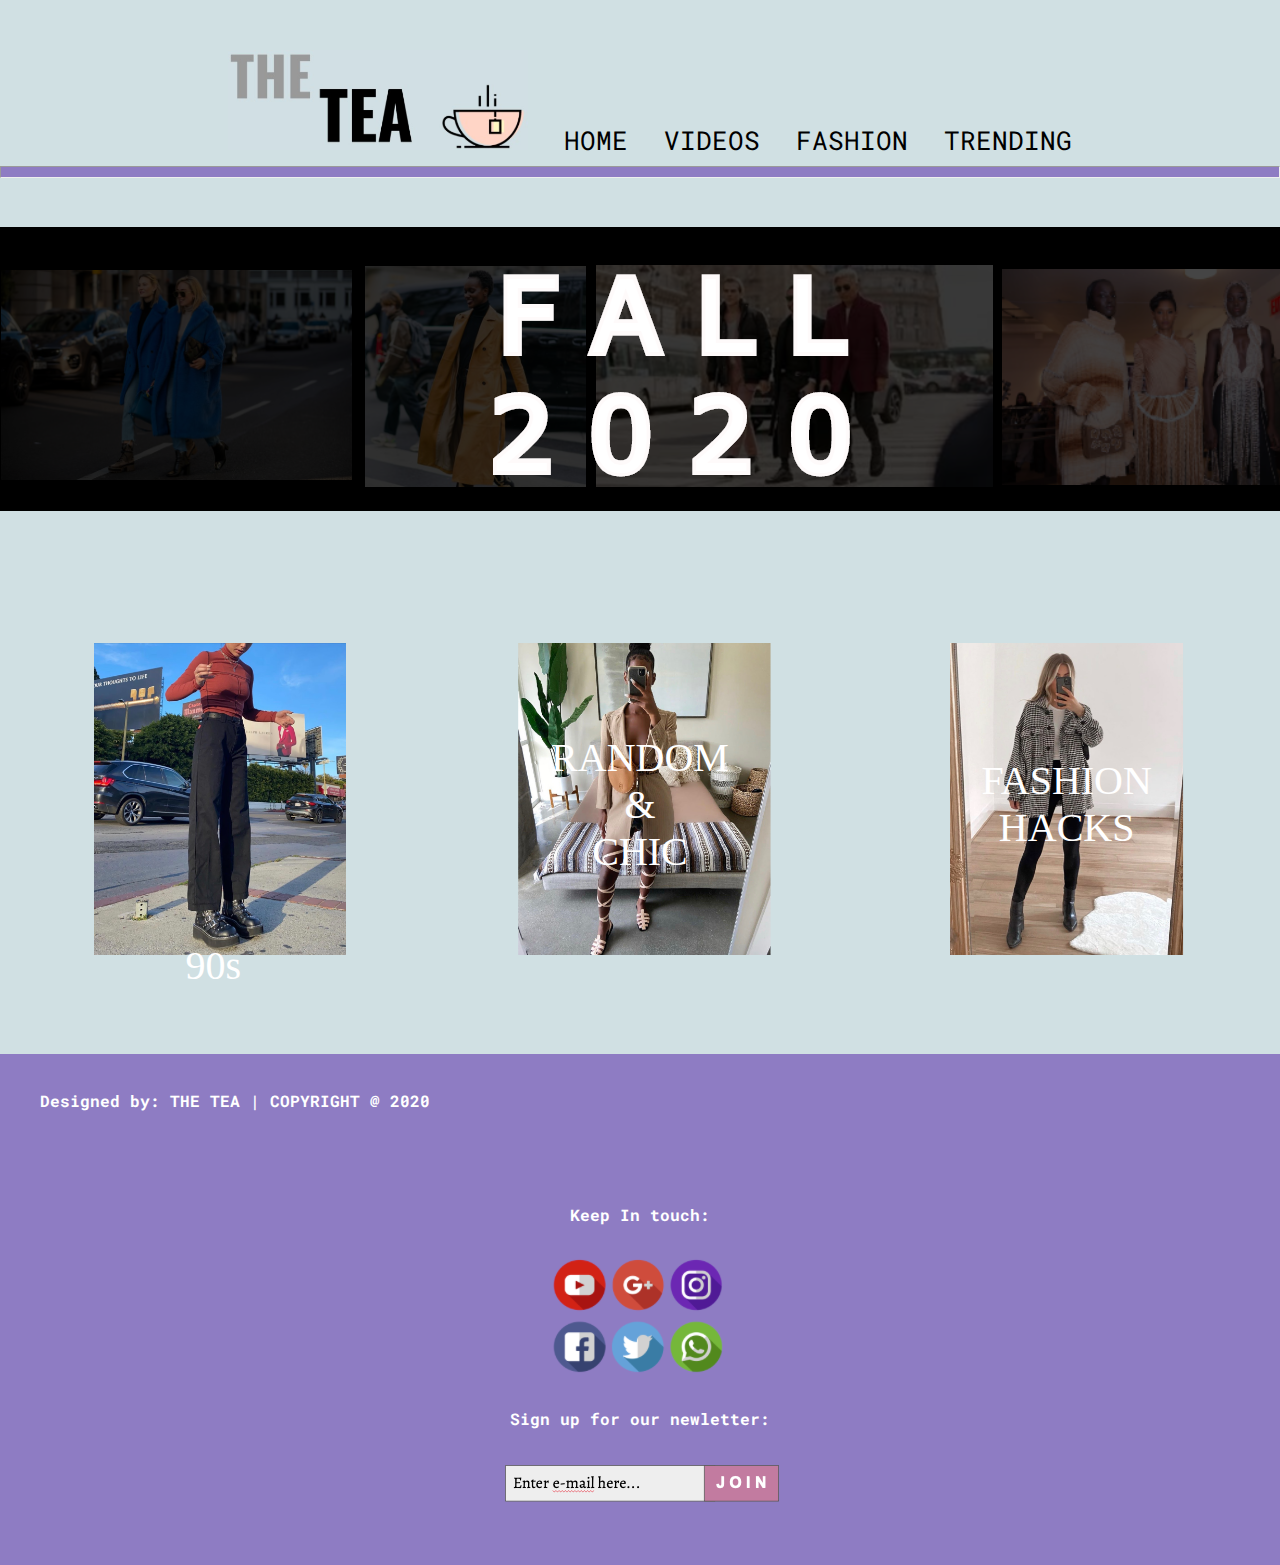
<file: fashion.html>
<!DOCTYPE html>
<html>
<head>
    <link href="style.css" rel="stylesheet" type="text/css" />
	<link href="stylefashion.css" rel="stylesheet" type="text/css" />
  <link href="stylevid.css" rel="stylesheet" type="text/css" />
  <link href="styletrend.css" rel="stylesheet" type="text/css" />
    <link href='https://fonts.googleapis.com/css?family=Roboto Mono' rel='stylesheet'>
	<title>THE TEA</title>
</head>
<body id="fmain">
    <header>
      <nav>
        <ul>
            <li class="logo"><a href="index.html"></a></li>
            <li><a href="index.html">Home</a></li>
            <li><a href="videos.html">Videos</a></li>
            <li><a href="fashion.html">Fashion</a></li>
            <li><a href="trending.html">Trending</a></li>
        </ul>
      </nav>
    </header>
    <section id="mainf">
      <br>
      <hr id="topFLine">
  
    <img id="fashionbanner" src ="Fall 2020 Fashion Banner.png" style="width:100%"/>
	
	
	
	
	
<div class="row">
	<div class= "column">
		<div class="container">
			<a href="https://instagram.com/emmachamberlain?igshid=1iav1efioqxyp" target="_blank"><img src="Emma Chamberlin 90s .png" alt="90s" style="width:100%;" > </a>
			<div class="centered"> 90s </div>
		</div>
	</div>
		
	<div class= "column">
		<div class="container">
			<a href="https://instagram.com/randomandchic?igshid=14ggutu74brxg" target="_blank"><img src="Random Chic.png" alt="RANDOM & CHIC" style="width:100%;" > </a>
			<div class="centered2"> RANDOM <br> & <br> CHIC </a> </div> 
		</div>
	</div>
	
		<div class= "column">
		<div class="container">
			<a href="https://instagram.com/fashioninflux?igshid=1st0q31nsntip" target="_blank"><img src="Fashion Hacks.png" alt="FASHION HACKS" style="width:100%;" > </a>
			<div class="centered3"> FASHION <br> HACKS </a> </div> 
		</div>
	</div>
	
	


</body>
</html>

		




  <!--</div>
  <div class="column">
    <img src="Random Chic.png"  style="width:100%">
  </div>
  <div class="column">
    <img src="Fashion Hacks.png"  style="width:100%">
  </div>
</div>
-->
	
	
	<!--
	<div class="styleinspo">
		<div class="pic">
		<img id="90sinspo" src ="Emma Chamberlin 90s .png" />
		<p class="90stext"> 90s </p>
    </div>
   <div class="pic">
		<img id="randomsinspo" src ="Random Chic.png" />
		<p class="randomtext"> RANDOM & CHIC </p>
   </div>
   <div class="pic">
		<img id="hackinspo" src ="Fashion Hacks.png" />
		<p class ="hacktext"> Fashion Hacks </p>
   </div>
</div>
	-->
	</section>
  <footer class="footer1">
    <h3>Designed by: THE TEA | COPYRIGHT @ 2020</h3>
    <br>
    <center>
    <section class="features">
        <figure>
          <div class="left">
          <h3>Keep In touch:</h3>
          <img src="images/socialmediaicons.png" alt="social media links">
        </div>
          <div class="center">
          <h3>Sign up for our newletter:</h3>
          <img src="images/email.png" alt="email link">
          </div>
        </figure>
    </section>
  </center>
</footer>
</body>
</html>
</file>
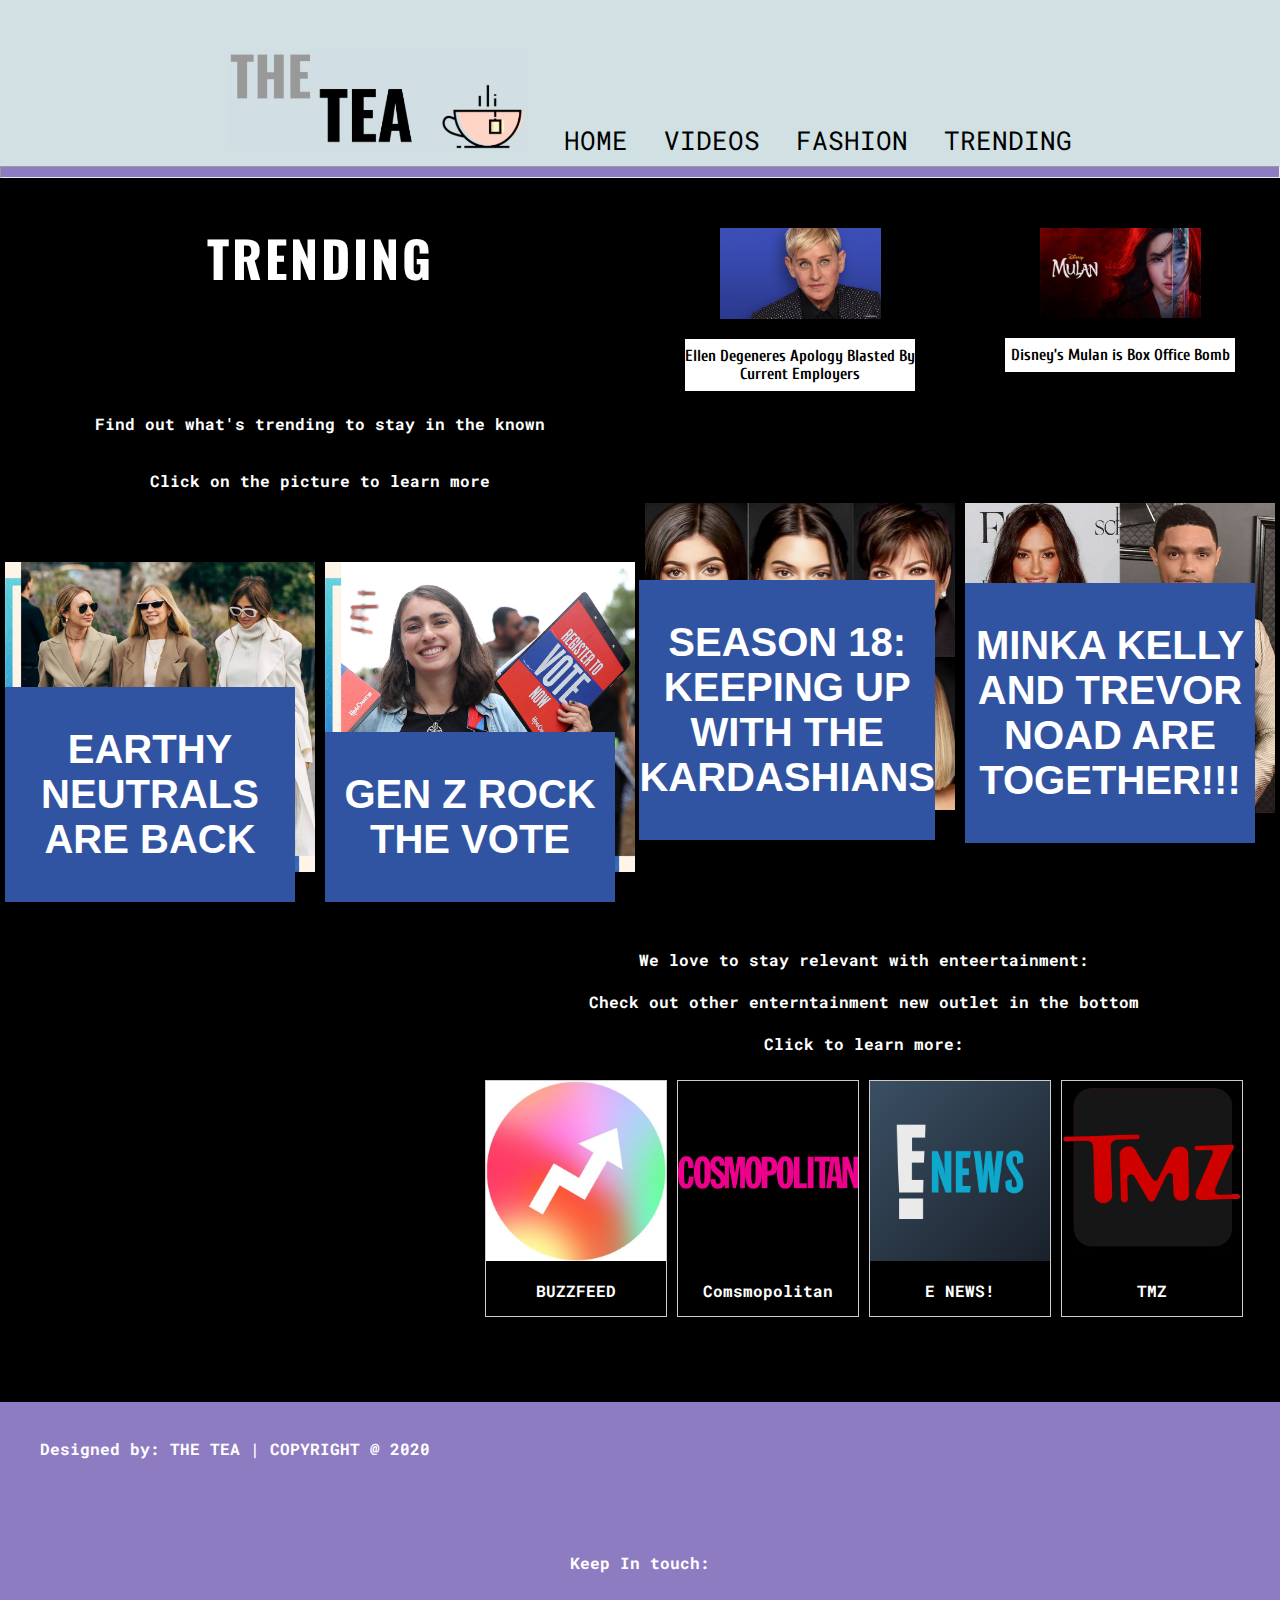
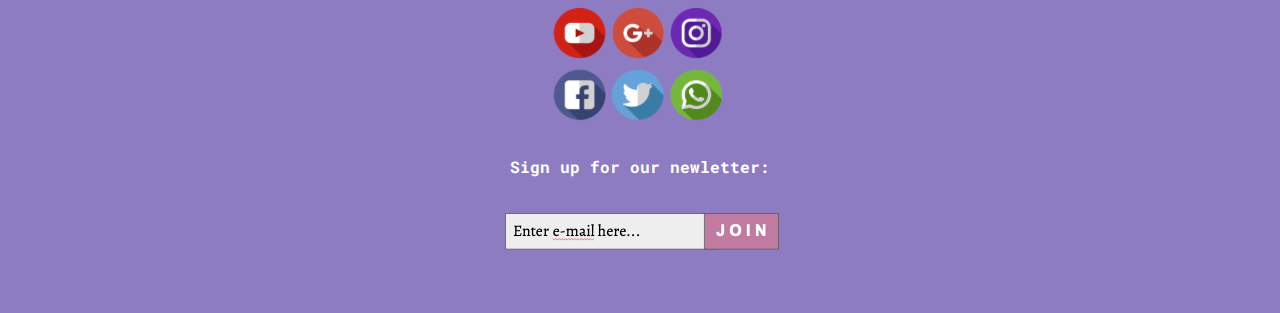
<file: trending.html>
<!DOCTYPE html>
<head>
    <link href="style.css" rel="stylesheet" type="text/css" />
    <link href="styletrend.css" rel="stylesheet" type="text/css" />
    <link href='https://fonts.googleapis.com/css?family=Roboto Mono' rel='stylesheet'>
    <link href='https://fonts.googleapis.com/css?family=Comfortaa' rel='stylesheet'>
    <link rel="stylesheet" type="text/css" href="//fonts.googleapis.com/css?family=Cuprum" />
    <link rel="stylesheet" type="text/css" href="//fonts.googleapis.com/css?family=Oswald" />
	<title>THE TEA</title>
</head>
<body id="trend">
    <header>
      <nav>
        <ul>
            <li class="logo"><a href="index.html"></a></li>
            <li><a href="index.html">Home</a></li>
            <li><a href="videos.html">Videos</a></li>
            <li><a href="fashion.html">Fashion</a></li>
            <li><a href="trending.html">Trending</a></li>
        </ul>
      </nav>
    </header>
    <section class="mainSection">
      <hr id="TrendtopLine">
    
      <div>
     <div id="left">
      <div id="topLeft">
        <h1>TRENDING</h1>
        <br><br><br>
       
        <h2>Find out what's trending to stay in the known</h2>
        <h3>Click on the picture to learn more</h3>
      </div>

        <div class="row">
          <div class="column">
            <div class="container">
              <p><a href="https://www.collegefashion.net/trends/earth-tone-fashion/" target="_blank"><img src="pictures/earthcolors.jpg" alt="Women wearing earthy neutral colors" style="width:100%"></a></p>
              <div class="centered">
              <div class="text-block">
                <p>EARTHY NEUTRALS ARE BACK</p>
              </div>
            </div>
            </div>
          </div>
          <div class="column">
            <div class="container">
              <p><a href="https://www.instyle.com/politics-social-issues/gen-z-gloomers-voting-2020" target="_blank"><img src="pictures/vote.jpg" alt="Women holding a folder to vote" style="width:100%"></a></p>
              <div class="centered">
              <div class="text-block">
                <p>GEN Z ROCK THE VOTE</p>
              </div>
            </div>
            </div>
          </div>
        </div>

    </div> 
    
    <br>

    <div id="right">
      <div class="topRight">
        
        <div class="row">
          <div class="column">
            <figure>
            <p><a href="https://people.com/tv/ellen-degeneres-talk-show-scandal-timeline/" target="_blank"><img src="pictures/ellen.jpg" alt="Ellen Degeneres looking guilty" style="width:70%"></a></p>
            <figcaption>Ellen Degeneres Apology Blasted By Current Employers</figcaption>
            </figure> 
          </div>
          <div class="column">
            <figure>
              <p><a href="https://variety.com/2020/film/news/china-box-office-leap-mulan-1234785010/" target="_blank"><img src="pictures/mulan.jpg" alt="Picture of Mulan poster" style="width:70%"></a></p>
              <figcaption>Disney’s Mulan is Box Office Bomb</figcaption>
              </figure>
        </div>
      </div>
      </div>
     
      
      <br id="br1">
      <br>
      <div id="bottomRight">
        <div class="row">
          <div class="column">
            <div class="container">
              <p><a href="https://www.eonline.com/shows/kardashians" target="_blank"><img src="pictures/kardashians2.jpg" alt="Picture of kardashians" style="width: 100%;"></a></p>
              <div class="centered">
              <div class="text-block">
                <p>SEASON 18: KEEPING UP WITH THE KARDASHIANS</p>
              </div>
            </div>
            </div>
          </div>

          <div class="column">
            <div class="container">
              <p><a href="https://www.elle.com/culture/celebrities/a33861463/who-is-minka-kelly-trevor-noah-girlfriend/#:~:text=Minka%20Kelly%2C%2040%2C%20is%20dating,Noah%2C%2036%2C%20People%20reports." target="_blank"><img src="pictures/couple.jpg" alt="Trevor Noah and Minka Kelly" style="width: 100%;"></a></p>
              <div class="centered">
              <div class="text-block">
                <p>MINKA KELLY AND TREVOR NOAD ARE TOGETHER!!!</p>
              </div>
            </div>
            </div>
          </div>
        </div>
      </div>

    </div>
  </div>
    <br>
    <br>
    <center>
      <div id="words">
      <h4>We love to stay relevant with enteertainment: </h4>
      <h4>Check out other enterntainment new outlet in the bottom</h4>
      <h4>Click to learn more:</h>
      <br>
      <br>
      <div class="gallery">
        <a target="_blank" href="pictures/icons/buzzfeed.jpg">
          <img src="pictures/icons/buzzfeed.jpg" alt="Buzzfeed Icon" width="600" height="400">
        </a>
        <div class="desc">BUZZFEED</div>
      </div>
      
      <div class="gallery">
        <a target="_blank" href="pictures/icons/cosmo.png">
          <img src="pictures/icons/cosmo.png" alt="Forest" width="600" height="400">
        </a>
        <div class="desc">Comsmopolitan</div>
      </div>
      
      <div class="gallery">
        <a target="_blank" href="pictures/icons/enews.png">
          <img src="pictures/icons/enews.png" alt="Northern Lights" width="600" height="400">
        </a>
        <div class="desc">E NEWS!</div>
      </div>
      
      <div class="gallery">
        <a target="_blank" href="pictures/icons/tmz.png">
          <img src="pictures/icons/tmz.png" alt="Mountains" width="600" height="400">
        </a>
        <div class="desc">TMZ</div>
      </div><center>
  </section> 
   
  
  <footer class="footer1">
    <h3>Designed by: THE TEA | COPYRIGHT @ 2020</h3>
    <br>
    <center>
    <section class="features">
        <figure>
          <div class="left">
          <h3>Keep In touch:</h3>
          <img src="images/socialmediaicons.png" alt="social media links">
        </div>
          <div class="center">
          <h3>Sign up for our newletter:</h3>
          <img src="images/email.png" alt="email link">
          </div>
        </figure>
    </section>
  </center>
</footer>
</body>
</html>
</file>
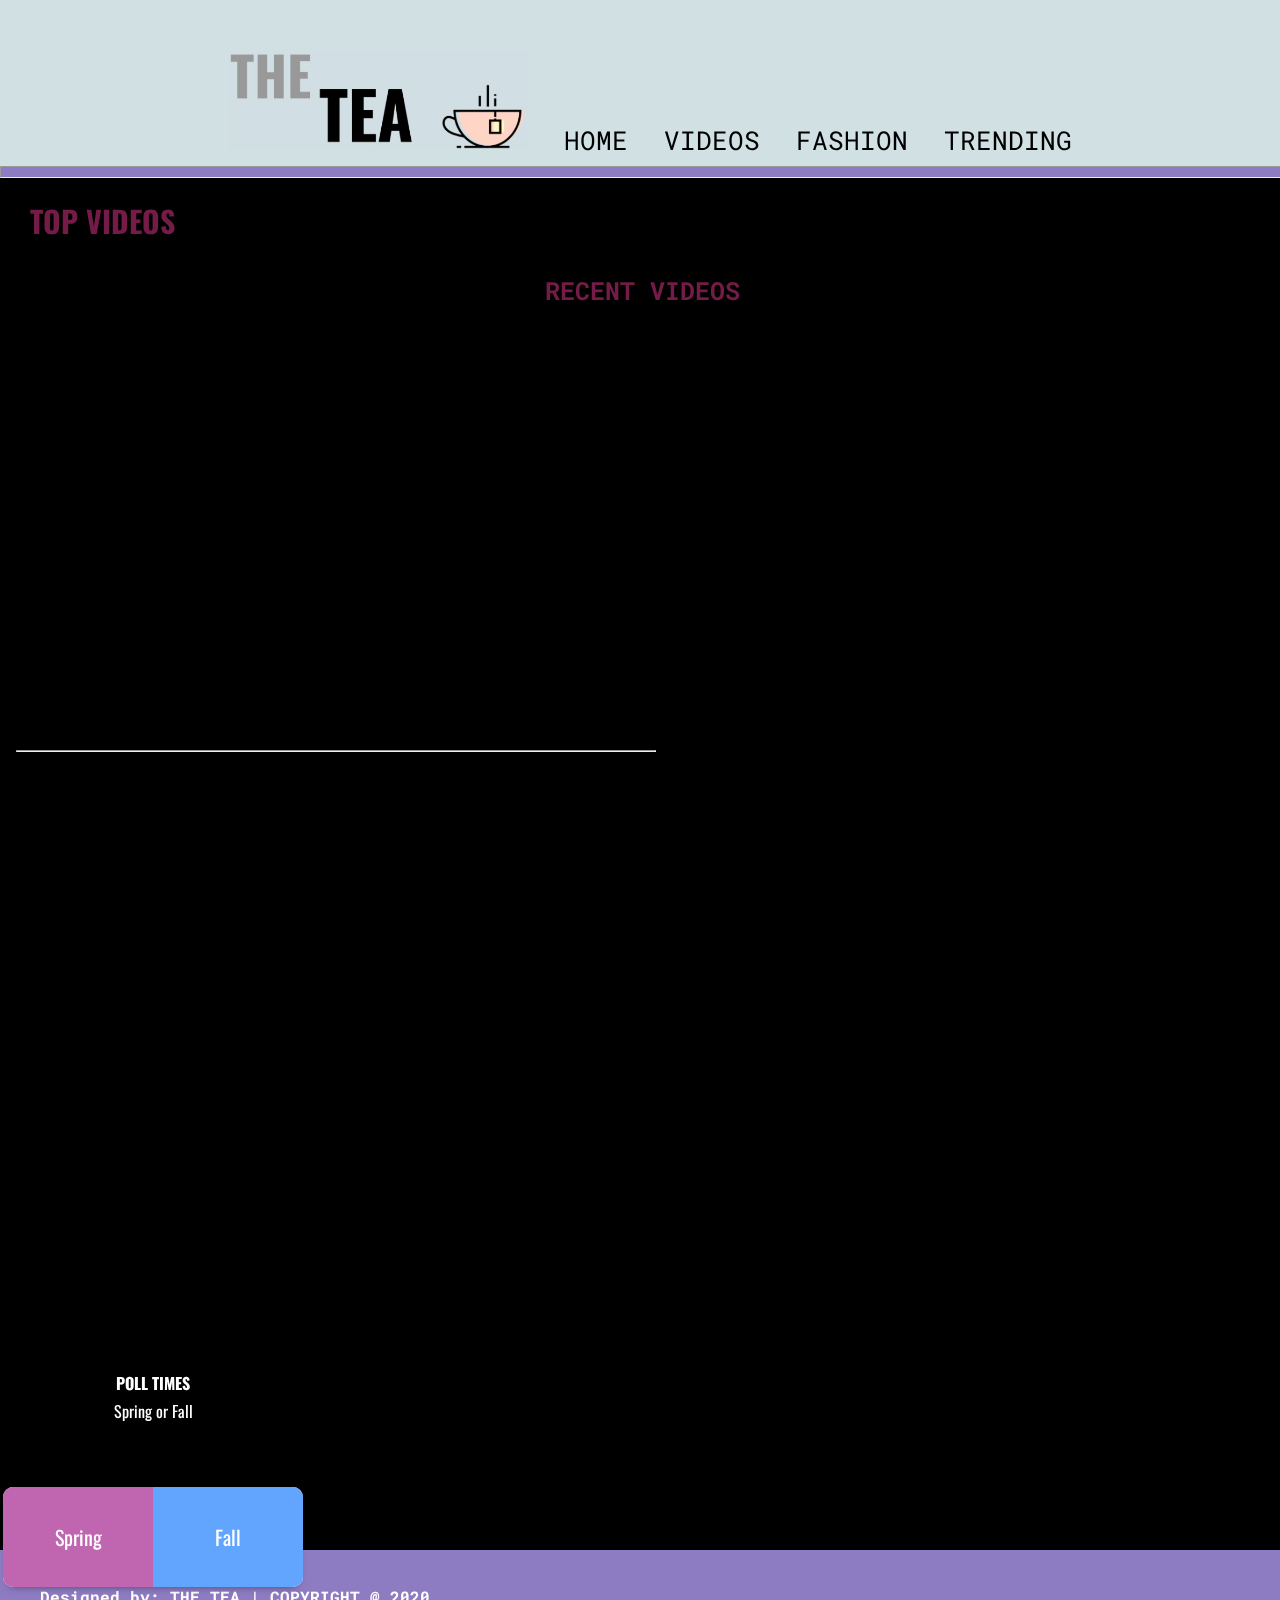
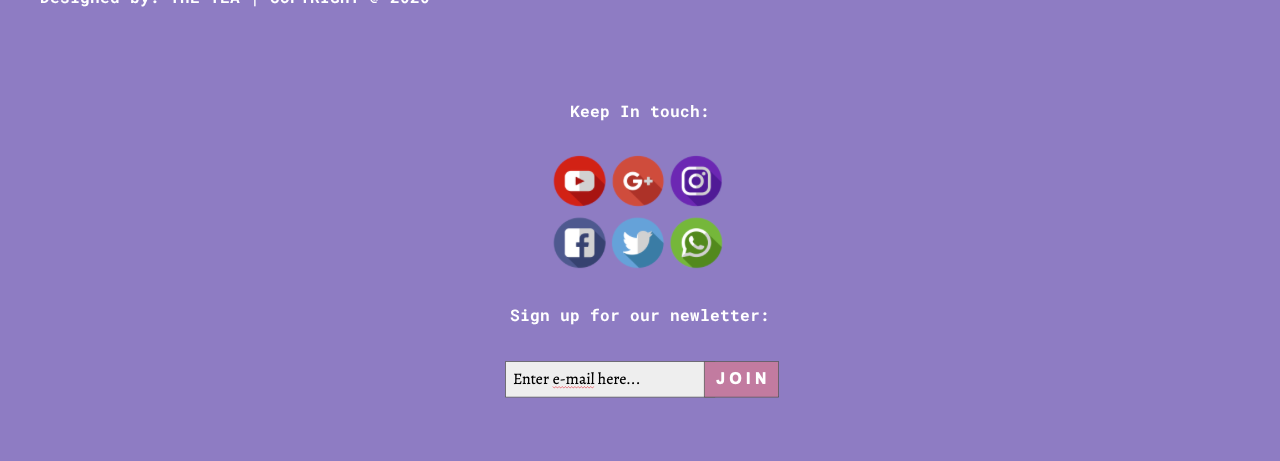
<file: videos.html>
<!DOCTYPE html>
<html>
<head>
    <link href="style.css" rel="stylesheet" type="text/css" />
    <link href="stylevid.css" rel="stylesheet" type="text/css" />
    <link href="styletrend.css" rel="stylesheet" type="text/css" />
    <link href='https://fonts.googleapis.com/css?family=Roboto Mono' rel='stylesheet'>
    <link rel="stylesheet" type="text/css" href="//fonts.googleapis.com/css?family=Oswald" />
    <script src="poll.js"></script>
	<title>THE TEA</title>
</head>
<body id="video">
    <header>
      <nav>
        <ul>
            <li class="logo"><a href="index.html"></a></li>
            <li><a href="index.html">Home</a></li>
            <li><a href="videos.html">Videos</a></li>
            <li><a href="fashion.html">Fashion</a></li>
            <li><a href="trending.html">Trending</a></li>
        </ul>
      </nav>
    </header>
    <section class="mainSection">
      <hr class="topLine">
      <h1 id="topTitle">TOP VIDEOS</h1>
      <h2 id="secondTitle">RECENT VIDEOS</h2>
      <br>
      <div id="leftV">
        <div id="video1">
          <iframe class="firstVideo" width="600" height="375" 
          src="https://www.youtube.com/embed/S96q7b4EGpI" frameborder="0" allow="accelerometer; autoplay; 
          clipboard-write; encrypted-media; gyroscope; picture-in-picture" allowfullscreen></iframe>
        </div>
        <hr id="#maindivideo">
      </div>
      <br>
      <div id="RightV"> 

        <topRightV>
          <iframe style="float: center;" width="300" height="155" src="https://www.youtube.com/embed/0vXxOcZFC4c" 
        frameborder="0" allow="accelerometer; autoplay; clipboard-write; encrypted-media; gyroscope; picture-in-picture" allowfullscreen></iframe>
        <iframe width="300" height="155" src="https://www.youtube.com/embed/Atg1SqzSfEw" frameborder="0" allow="accelerometer; autoplay; 
        clipboard-write; encrypted-media; gyroscope; picture-in-picture" allowfullscreen></iframe><div style="clear:both; height:0.5em;"></div>
        </topRightV>

        <bottomLeftV>
          <iframe width="300" height="155" src="https://www.youtube.com/embed/MXFkjMNXfpY" frameborder="0" allow="accelerometer; autoplay; clipboard-write; encrypted-media; gyroscope; picture-in-picture" allowfullscreen></iframe>
          <iframe width="300" height="155" src="https://www.youtube.com/embed/e6e_rGWbFqs" frameborder="0" 
          allow="accelerometer; autoplay; clipboard-write; encrypted-media; gyroscope; picture-in-picture" allowfullscreen></iframe><div style="clear:both; height:1em;"></div>

        </bottomLeftV>
        <br>
        <table>
          <tr>
            <th>POLL TIMES</th>
          </tr>
          <tr>
            <td>Spring or Fall</td>
          </tr>
            <tr>
            <td>
              <div class="container2" id="voting-box">
                <div class="cleft" onclick="addleft()">
                  <div class="ctext">
                    <span class="option-size" id="size-one">Spring</span>
                    <br>
                    <span class="option-title" id="Spring"></span>                
                  </div>
                </div>
                <div class="cright" onclick="addright()">
                  <div class="ctext">
                    <span class="option-size" id="size-two">Fall</span>
                    <br>
                    <span class="option-title" id="Fall"></span>
                  </div>
                </div>
              </div>
            </td>
          </tr>
        </table>


      </div>


    </section>


    <footer class="footer1">
      <h3>Designed by: THE TEA | COPYRIGHT @ 2020</h3>
      <br>
      <center>
      <section class="features">
          <figure>
            <div class="left">
            <h3>Keep In touch:</h3>
            <img src="images/socialmediaicons.png" alt="social media links">
          </div>
            <div class="center">
            <h3>Sign up for our newletter:</h3>
            <img src="images/email.png" alt="email link">
            </div>
          </figure>
      </section>
    </center>
  </footer>
</body>
</html>
</file>
<file: style.css>
body{
    background-color: #d0e0e3ff;
    margin: 0;
    padding: 0;
    font-family: "Roboto Mono", Arial, Helvetica, sans-serif;
}

nav{
    background-color: #d0e0e3ff;
    margin:0;
}

header{
    /*padding: 20px;*/
    padding-bottom: 1.2em;
    height: 100px;
    font-size: 26px;
    background-color: #d0e0e3ff;
    text-align: center;
    margin: 0;
    font-family: "Roboto Mono";
}

header a{
    color: black;
    text-decoration: none;
    text-transform: uppercase;
    margin-top: 30px;
}

a:hover{
    font-weight: bold;
}

header .logo a{
    background-image: url("images/icon.jpg");
    background-size: 300px;
    width: 300px;
    height: 100px;
    display: inline-block;
}

ul{
    margin: 0;
    padding: 0;
    list-style-type: none;
}

li{
    display: inline-block;
    margin: 20px; 
    margin-right: auto;
}

section{
    padding: 20px;
    margin:0;
}

#article{
	font-family: Alegreya;
	align: center-left;
}

#articletitle{
	font-family: Alegreya;
}

articlepic{
	
}

.container {
  position: relative;
  text-align: center;
  font-family: Impact;
  color: white;
  font-size:40px;
 
}

.column {
  float: left;
  width: 33.33%;
  padding: 5px;
}

.footer1{
    background-color: #8e7cc3ff;
    padding: 10px 20px;
    color: white;
    font-size: 16px;
    clear: both;
    font-family: "Roboto Mono"
}

.features figures{
    margin:auto;
    width: 100px;
    background-color: pink;
    flex-direction: row;
    text-align: center;
}

.feature figures img{
    width: 200px;
    border-radius: 10px;
}

hr.topLine{
    width: 100%;
    margin-top: 15px;
    height: 10px;
    background-color: #8e7cc3ff;
    padding-left: 19px;
    margin-right: 0;
}


.feautres h1, h2, h3{
    padding: 10px 20px;
    font-size: 16px;
    font-family: "Roboto Mono";
}

section#mainI{
    margin-top: 35px;
    padding:0;
    padding-bottom: 2.3em;
}

#hottea{
	font-family: Impact;
	color: #FFC0CB;
	text-align: center;
	font-size: 45px;
}
</file>
<file: stylefashion.css>
section#mainf{
    color: white;
    margin-top: 35px;
    padding:0;
    padding-bottom: 2.3em;
    background-color: #d0e0e3ff;
}
.container {
  position: relative;
  text-align: center;
  font-family: Impact;
  color: white;
  font-size:40px;
}

.centered {
  position: absolute;
  top: 50%;
  left: 50%;
  transform: translate(-150%, -50%);

}

.centered2 {
  position: absolute;
  top: 50%;
  left: 50%;
  transform: translate(-50%, -50%);
}

.centered3 {
  position: absolute;
  top: 50%;
  left: 50%;
  transform: translate(-50%, -50%);
}

.row::after {
  content: "";
  clear: both;
  display: table;
}

* {
  box-sizing: border-box;
}

.column {
  float: left;
  width: 33.33%;
  padding: 5px;
}

#topFLine{
    /* margin-top: 15px; */
    margin-top: 10px;
    height: 10px;
    padding: 0.3em 0;
    background-color: #8e7cc3ff;
    box-shadow: #8e7cc3ff;

}


#fashionbanner{
  margin-bottom: -17em;
}






/*
*{
	box-sizing: border-box;
}


.column {
  float: left;
  width: 33.33%;
  padding: 3px;
}

.row::after {
  content: "";
  clear: both;
  display: table;
}

*/

/*.pic{
	float: left;
	width: 33.33%;
	padding: 50px;
}


.stylesinspo:: after{
	content: "";
	clear: both;
	display: table;
}
*/
</file>
<file: stylevid.css>
body#video{
    margin: 0;
    padding: 0;
    background-color: black;
    font-family: 'Oswald';
    color: #741b47;
}

div#leftV{
   float: left;
    padding-bottom: 15em;
    padding-left: 1em;
    margin-right: 12.3rem;
    
}

div#video1{
    padding-left: 2.5em;

}

h1#topTitle{
    font-size: 30px;
    color: #741b47;
    letter-spacing: normal;
    padding-left: 1em;
}

h2#secondTitle{
    font-size: 25px;
    color: #741b47;
    letter-spacing: normal;
    padding-left: 1em;
    text-align: center;
}

div#RightV{
    float: left;
    background-color: black;
    padding-bottom: 20px;
    /* display: flex; */
    /* clear: both; */
}

hr#maindivideo{
    padding-right: 130px;
}

.container2 {
    height: 100px;
    width: 300px;
    background: rgb(236, 251, 255);
    position: relative;
    top: 50%;
    left: 50%;
    transform: translate(-50%, 60%);
    border-radius: 10px;
    box-shadow: 0px 5px 10px -6px rgba(0, 0, 0, 0.5);
    overflow: hidden;
    display: grid;
    grid-template-columns: 50% 50%;
  }
  
  .container2>div {
    text-align: center;
  }
  
  .container>div:hover {
    cursor: pointer;
  }
  
  .cleft {
    background: rgb(192, 102, 177);
  }
  
  .cright {
    background: rgb(97, 165, 255);
  }
  
  .ctext {
    position: relative;
    top: 50%;
    left: 50%;
    transform: translate(-50%, -50%);
    user-select: none;
  }
  
  .option-title {
    color: rgba(255, 255, 255, 1);
  }
  
  .option-size {
    color: rgba(255, 255, 255, 1);
    font-size: 20px;
  }

  table td{
      text-align: center;
      color: white;
  }

  table th{
    font-family: 'Oswald';
    color: white;   
  }
</file>
<file: styletrend.css>
body#trend{
    margin: 0;
    padding: 0;
    background-color: black;
    position: absolute;
}

section.mainSection{
    color: white;
    background-color: black;
    margin-top: 35px;
    padding:0;
    padding-bottom: 2.3em;

}

section.secondSection{
    color: white;
    background-color: black;
    text-align: center;

}

/*div.mainBG{
    font-family: Comfortaa,Cuprum, Arial, Oswald;
    text-align: center;

} */

div#topLeft{
   /* width: 50%;*/
    text-align: center;
    position: relative;
}

div#bottomright{
    /*width: 50%;*/
    float: right;
    padding-top: 3.6em;
}

h1{
    font-family: "Oswald";
    font-size: 50px;
    letter-spacing: 3px;
}

div h1#specific{
    font-family: "Oswald";
    font-size: 50px;
    letter-spacing: 3px;
}

h3{
    font-size: medium;
}

div.topRight{
   /* width: 51%;*/
    float: right;
    top: -40px;
    margin: 0;
    padding-bottom: 1.6em;
    clear: both;
}

.row {
    display: flex;
}
.column{
    flex: 50%;
    padding: 5px;
}


hr#TrendtopLine{
   /* width: 100%;*/
    margin-top: 15px;
    height: 10px;
    padding-left: 19px;
    background-color: #8e7cc3ff;
    box-shadow: #8e7cc3ff;
}
figure{
    text-align: center;
}

figcaption{
    color: black;
    background-color: white;
    font-family: "Cuprum";
    font-weight: bold;
    padding: 0.5em 0 0.5em;;
}

.text-block {
    position: absolute;
    bottom: 20px;
    right: 20px;
    background-color: #3154a2;
    color: white;
    font-family: Arial;
    /*padding-left: 25px;
    padding-right: 25px;*/
    font-weight: bolder;
}

.container {
    position: relative;
    text-align: center;
  }

.centered {
    position: relative;
    top: 50%;
    left: 50%;
    transform: translate(-50%, -50%);
  }

div#left{
    float: left;
    background-color: black;
    width: 50%;
}

div#right{
    float: right;
    background-color: black;
    width: 50%;
    padding-bottom: 3em;
}

br#br1{
    clear: right;
}


#words{
    padding-left: 30em;
    float: left;
    padding-bottom: 5em;
}

div.gallery {
    margin: 5px;
    border: 1px solid #ccc;
    float: left;
    width: 180px;
  }
  
  div.gallery:hover {
    border: 1px solid #777;
  }
  
  div.gallery img {
    width: 100%;
    height: auto;
  }
  
  div.desc {
    padding: 15px;
    text-align: center;
  }
</file>
